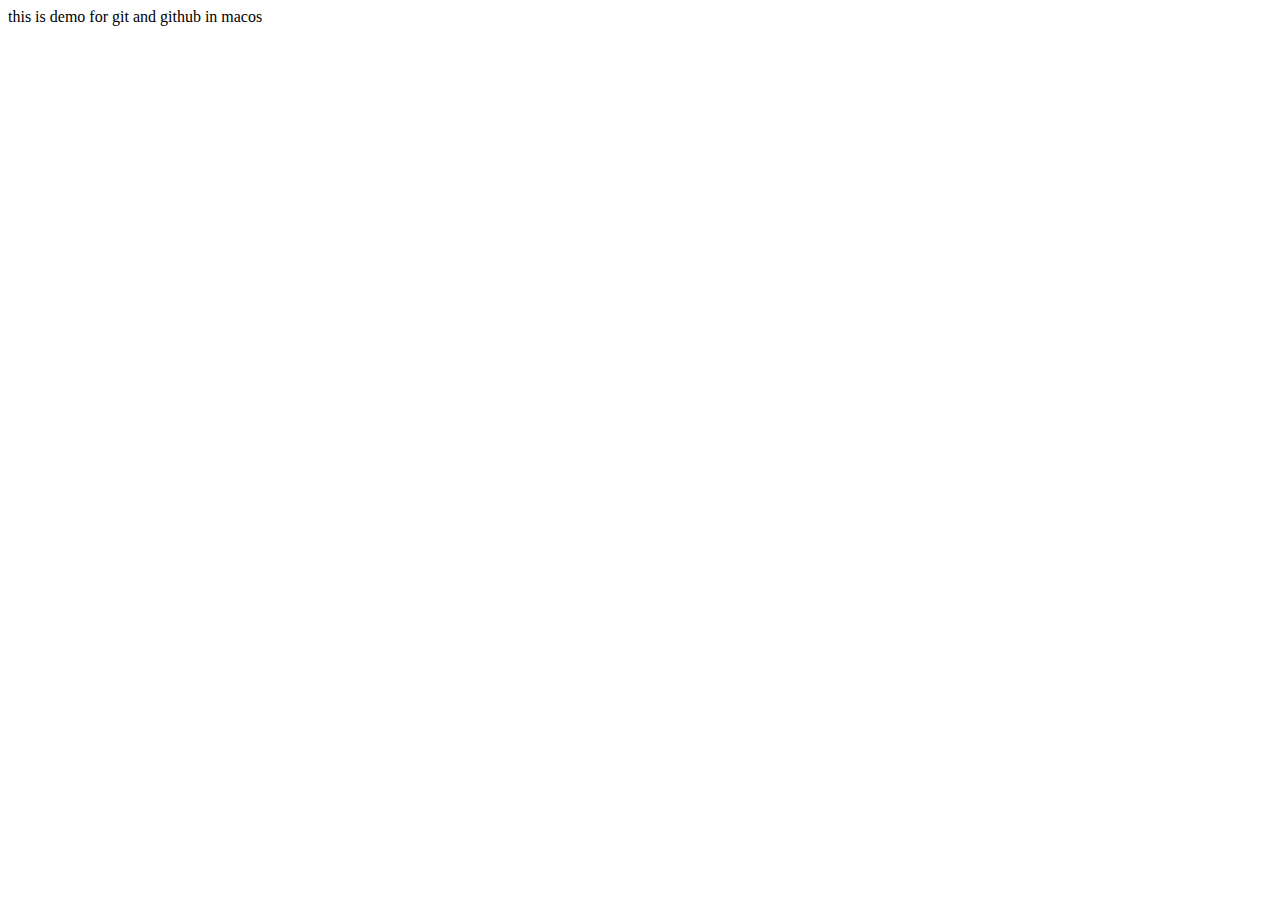
<file: index.html>
<!DOCTYPE html>
<html lang="en">
<head>
    <meta charset="UTF-8">
    <meta name="viewport" content="width=device-width, initial-scale=1.0">
    <title>Document</title>
</head>
<body>
    <h>this is demo for git and github in macos</h>
</body>
</html>
</file>
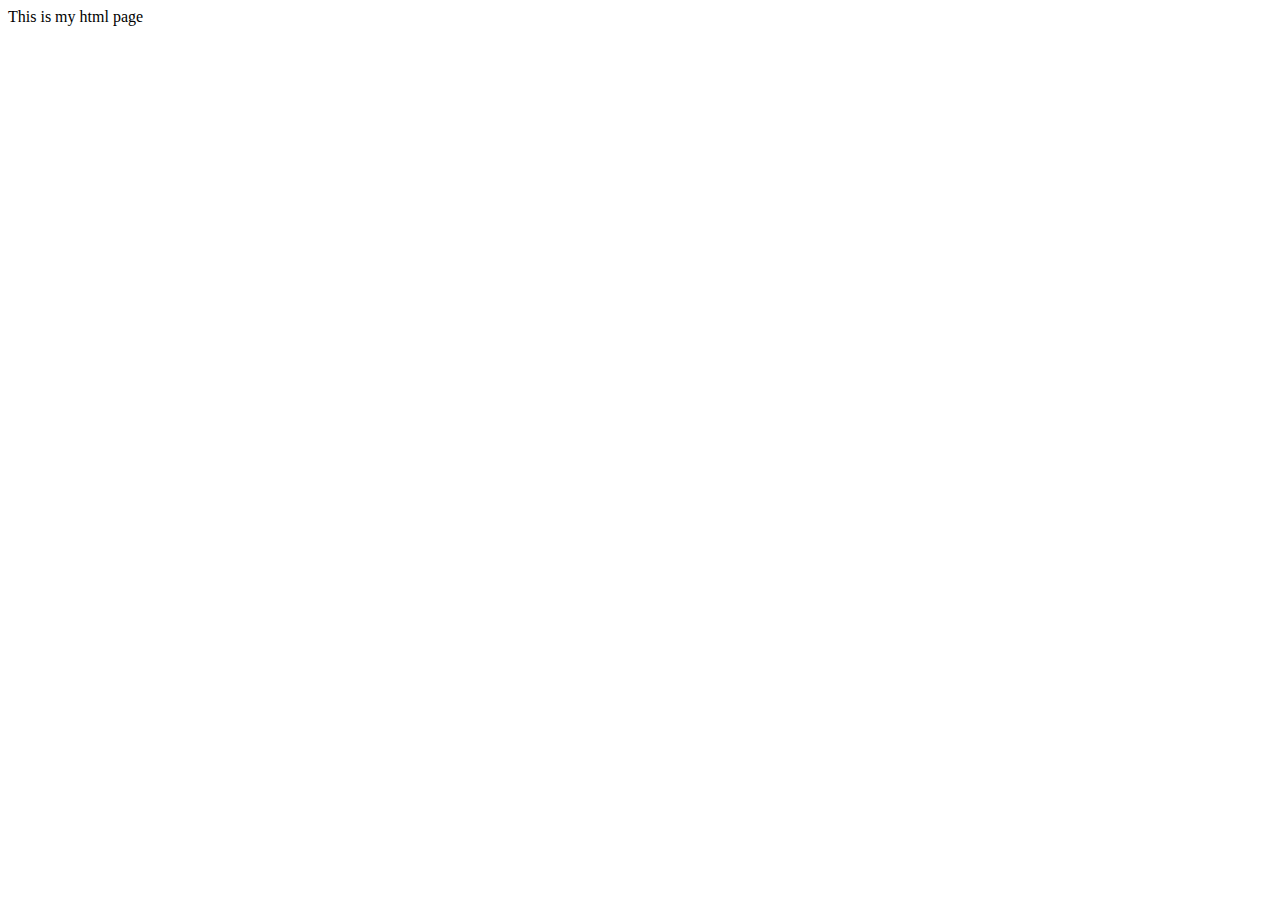
<file: mern02m002/index.html>
<!DOCTYPE html>
<html lang="en">
<head>
    <meta charset="UTF-8">
    <meta name="viewport" content="width=device-width, initial-scale=1.0">
    <title>Document</title>
</head>
<body>
    This is my html page
</body>
</html>
</file>
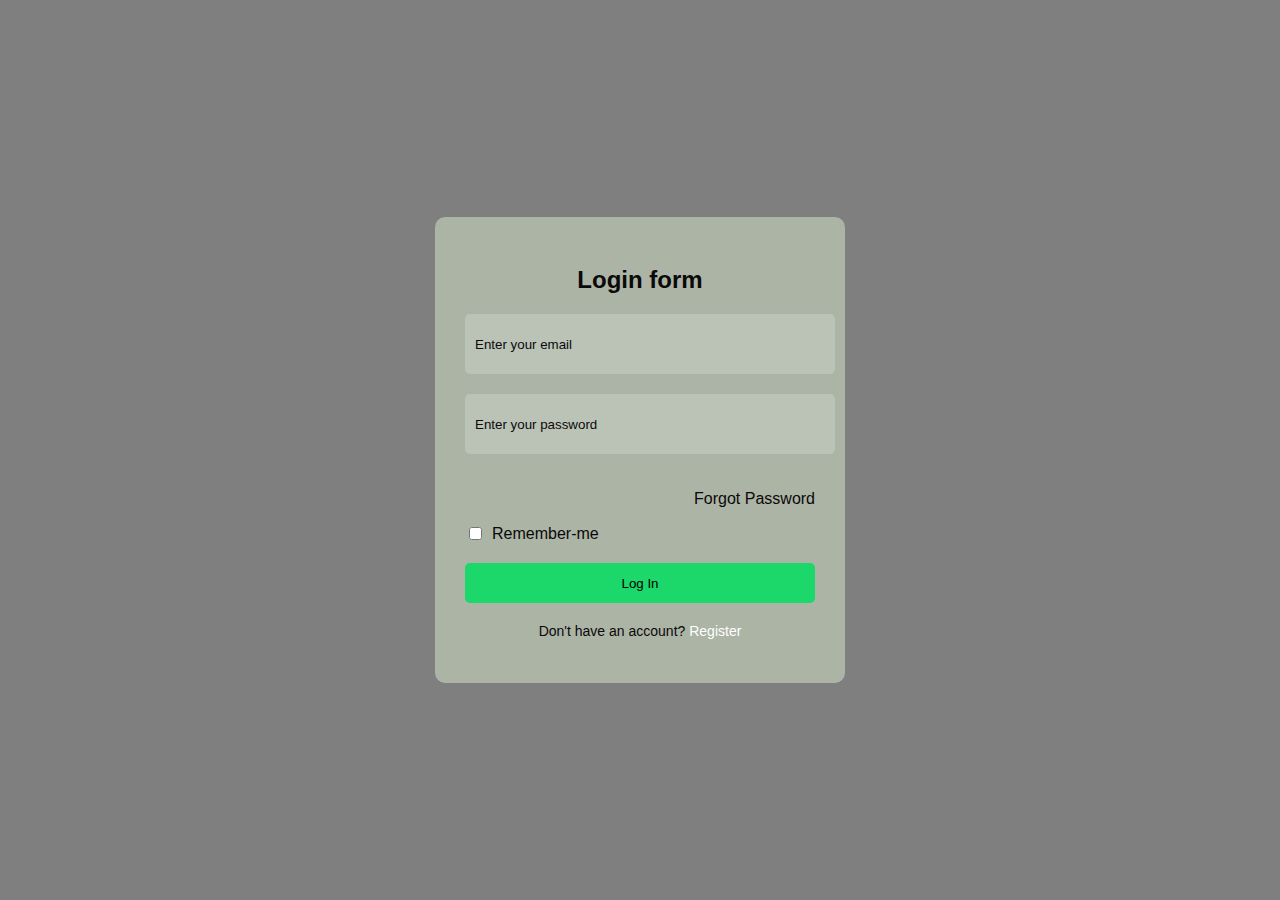
<file: mern02m002/login2.html>
<!DOCTYPE html>
<html lang="en">
<head>
    <meta charset="UTF-8">
    <meta name="viewport" content="width=device-width, initial-scale=1.0">
    <title>Document</title>
    <link rel="stylesheet" href="login2.css">
</head>
<body>
    <div class="background">
        <div class="login-form">
            <h2>Login form</h2>
            <form>
                <input type="email" placeholder="Enter your email">
                <input type="password" placeholder="Enter your password">
                <span>
    <p class="Forgot-Password">Forgot Password</p>
                    </span>
                <div class="remember-me">
                    <input type="checkbox" id="remember-me">
                    <label for="remember-me">Remember-me</label>

                </div>
                <button>Log In</button>
                <p class="register">Don't have an account? <a href="#">Register</a></p>
            </form>
        </div>
    </div>
</body>
</html>
</file>
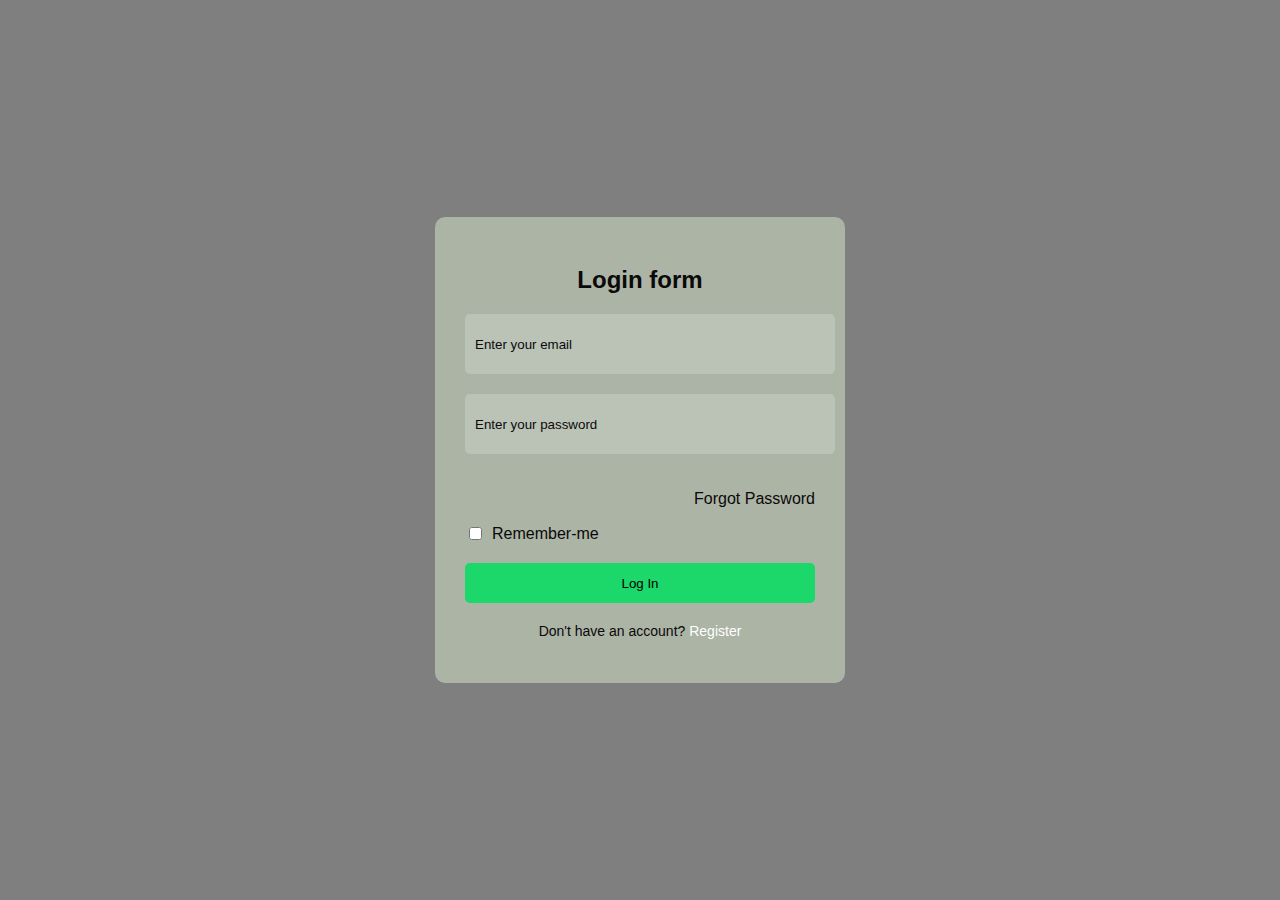
<file: mern02m002/day3/login2.html>
<!DOCTYPE html>
<html lang="en">
<head>
    <meta charset="UTF-8">
    <meta name="viewport" content="width=device-width, initial-scale=1.0">
    <title>Document</title>
    <link rel="stylesheet" href="login2.css">
</head>
<body>
    <div class="background">
        <div class="login-form">
            <h2>Login form</h2>
            <form>
                <input type="email" placeholder="Enter your email">
                <input type="password" placeholder="Enter your password">
                <span>
    <p>Forgot Password</p>
                    </span>
                <div class="remember-me">
                    <input type="checkbox" id="remember-me">
                    <label for="remember-me">Remember-me</label>

                </div>
                <button>Log In</button>
                <p class="register">Don't have an account? <a href="#">Register</a></p>
            </form>
        </div>
    </div>
</body>
</html>
</file>
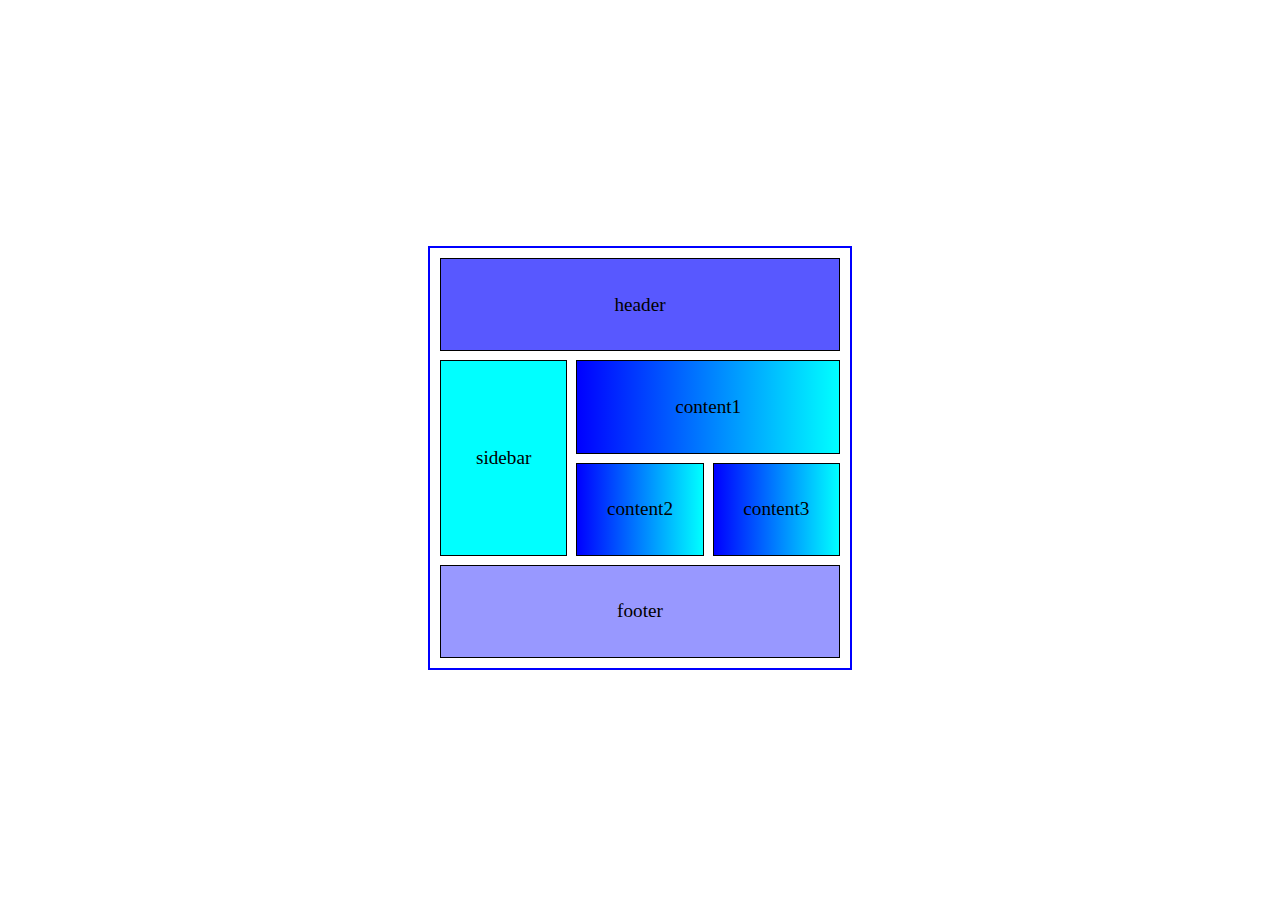
<file: mern02m002/day4/grid.html>
<!DOCTYPE html>
<html lang="en">
<head>
    <meta charset="UTF-8">
    <meta name="viewport" content="width=device-width, initial-scale=1.0">
    <title>Document</title>
    <link rel="stylesheet" href="grid.css">
</head>
<body>
    

    <div class="container">
        <div class="box" id="box1">header</div>
        <div class="box" id="box2">sidebar</div>
        <div class="box" id="box3">content1</div>
        <div class="box" id="box4">content2</div>
        <div class="box" id="box5">content3</div>
        <div class="box" id="box6">footer</div>
    </div>
</body>
</html>
</file>
<file: mern02m002/login2.css>
body{
    margin: 0;
    padding: 0;
    font-family: Arial, Sans-serif;
}

.background{
    background-image: linear-gradient(rgba(0,0,0,0.5),rgba(0,0,0,0.5)), url('https://images.ctfassets.net/hrltx12pl8hq/3YXNkUFe8YTtgtwAZUDFgq/8e42e15d9e337f0cfeac5152acef1182/SSTK_LP_Video-Background_1200x627.jpg?fit=fill&w=1200&h=630');
    background-position: center;
    height: 100vh;
    display: flex;
    justify-content: center;
    align-items: center;
}

.login-form{
    background-color: rgba(190, 202, 181, 0.7);
    padding: 30px;
    border-radius: 10px;
    width: 350px;
    color: #0b0909;
}

.login-form h2{
    text-align: center;
    margin-bottom: 20px;

}
.login-form input[type="email"], .login-form input[type="password"]{
    width: 100%;
    height: 40px;
    margin-bottom: 20px;
    padding: 10px;
    border: none;
    border-radius: 5px;
    background-color: rgba(255,255,255,0.2);
    color: #d65757;
}
.login-form input[type="email"]::placeholder, .login-form input[type="password"]::placeholder{
    color: #0d0a0a;
}

span p{
    cursor: pointer;
    text-align: right;
}
.remember-me{
    display: flex;
    align-items: center;
    margin-bottom: 20px;
}

.remember-me input[type="checkbox"]{
    margin-right: 10px;
}

.forgot-password{
    margin-left: right;
    color: #fff;
    text-decoration: none;
    text-align: right;
}
.login-form button{
    width: 100%;
    height: 40px;
    background-color: rgb(28, 215, 106);
    color: #000;
    border: none;
    border-radius: 5px;
    cursor: pointer;
}
.register{
    text-align: center;
    margin-top: 20px;
    font-size: 14px;
}

.register a{
    color: #fff;
    text-decoration: none;
}

.login-form samp p {
  align-items: end;
  text-align: right;
}
</file>
<file: mern02m002/day3/login2.css>
body{
    margin: 0;
    padding: 0;
    font-family: Arial, Sans-serif;
}

.background{
    background-image: linear-gradient(rgba(0,0,0,0.5),rgba(0,0,0,0.5)), url('https://images.ctfassets.net/hrltx12pl8hq/3YXNkUFe8YTtgtwAZUDFgq/8e42e15d9e337f0cfeac5152acef1182/SSTK_LP_Video-Background_1200x627.jpg?fit=fill&w=1200&h=630');
    background-position: center;
    height: 100vh;
    display: flex;
    justify-content: center;
    align-items: center;
}

.login-form{
    background-color: rgba(190, 202, 181, 0.7);
    padding: 30px;
    border-radius: 10px;
    width: 350px;
    color: #0b0909;
}

.login-form h2{
    text-align: center;
    margin-bottom: 20px;

}
.login-form input[type="email"], .login-form input[type="password"]{
    width: 100%;
    height: 40px;
    margin-bottom: 20px;
    padding: 10px;
    border: none;
    border-radius: 5px;
    background-color: rgba(255,255,255,0.2);
    color: #d65757;
}
.login-form input[type="email"]::placeholder, .login-form input[type="password"]::placeholder{
    color: #0d0a0a;
}

span p{
    cursor: pointer;
    text-align: right;
}
.remember-me{
    display: flex;
    align-items: center;
    margin-bottom: 20px;
}

.remember-me input[type="checkbox"]{
    margin-right: 10px;
}

.forgot-password{
    margin-left: right;
    color: #fff;
    text-decoration: none;
    text-align: right;
}
.login-form button{
    width: 100%;
    height: 40px;
    background-color: rgb(28, 215, 106);
    color: #000;
    border: none;
    border-radius: 5px;
    cursor: pointer;
}
.register{
    text-align: center;
    margin-top: 20px;
    font-size: 14px;
}

.register a{
    color: #fff;
    text-decoration: none;
}

.login-form samp p {
  align-items: end;
  text-align: right;
  
}
</file>
<file: mern02m002/day4/grid.css>
body{
    height: 100vh;
    display: flex;
    justify-content: center;
    align-items: center;
}
.container{
    width: 400px;
    height: 400px;
    border: 2px solid blue;
    display: grid;
    grid-template-columns: repeat(3,1fr);
    grid-template-rows: repeat(4,1fr);
    padding: 10px;
    gap: 9px;
}

.box{
    /* height: 70px; */
    /* width: 70px; */
    display: flex;
    align-items: center;
    justify-content: center;
    font-size: 1.2rem;
    border: 1px solid black;
}
#box1{
    grid-column-start: 1;
    grid-column-end: 4;
    background-color: rgba(0, 0, 255, 0.653);
}
#box2{
    grid-row-start: 2;
    grid-row-end: 4 ;
    background-color: aqua;
}
#box3{
    grid-column-start: 2;
    grid-column-end: 4;
    background: linear-gradient(to right, blue,aqua);
}
#box4{
    background: linear-gradient(to right, blue,aqua);
}
#box5{
    background: linear-gradient(to right, blue,aqua);
}
#box6{
    grid-column-start: 1;
    grid-column-end: 4;
    background-color: rgba(0, 0, 255, 0.403);
}
</file>
